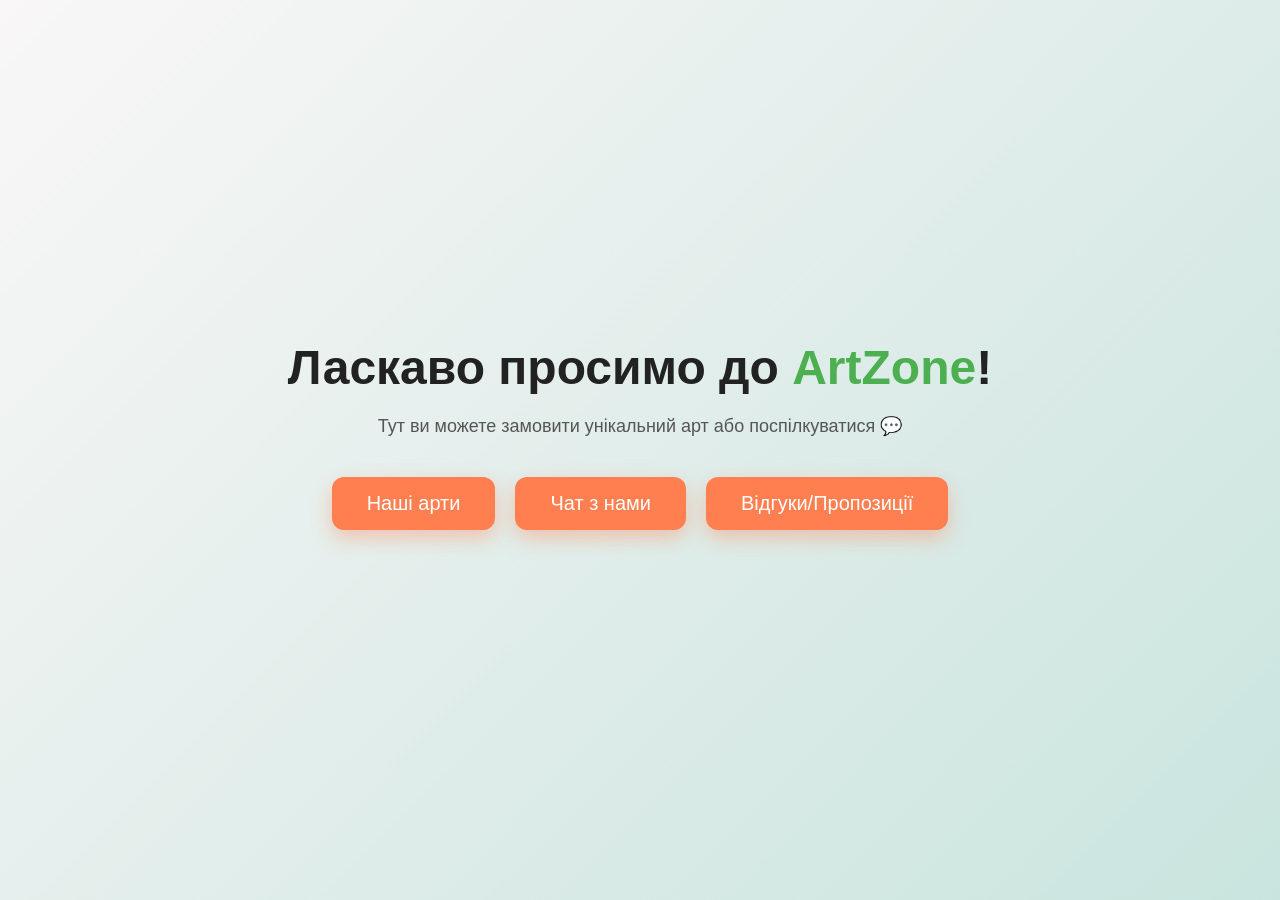
<file: index.html>
<!DOCTYPE html>
<html lang="uk">
<head>
    <!-- Додавання favicon -->
    <link rel="icon" href="ban4.png" type="image/x-icon" />
    <!-- або -->
    <link rel="icon" href="ban4.png" type="image/png" />
  <meta charset="UTF-8" />
  <meta name="viewport" content="width=device-width, initial-scale=1.0" />
  <title>ArtZone — Головна</title>
  <meta name="description" content="Замовити унікальні арти. ArtZone — креативна платформа для замовлення арту онлайн.">
  <meta name="keywords" content="арти, замовити арт, малюнок, художник, digital art, artzone">
  <meta name="author" content="ArtZone">
  <meta name="google-site-verification" content="MTPTI0C7B0le7aPFMkVsWiz4Wr5doC131nZ573jX_Jg" />
  <style>
    * {
      margin: 0;
      padding: 0;
      box-sizing: border-box;
    }

    body {
      font-family: 'Segoe UI', sans-serif;
      background: linear-gradient(135deg, #f9f7f7, #c9e4de);
      height: 100vh;
      display: flex;
      justify-content: center;
      align-items: center;
      flex-direction: column;
      text-align: center;
      padding: 20px;
    }

    h1 {
      font-size: 48px;
      color: #222;
      margin-bottom: 20px;
      animation: fadeIn 1s ease-out;
    }

    p {
      font-size: 18px;
      color: #555;
      margin-bottom: 40px;
      animation: fadeIn 1.5s ease-out;
    }

    .btn-container {
      display: flex;
      gap: 20px;
      margin-bottom: 30px;
      flex-wrap: wrap;
      animation: fadeIn 2s ease-out;
      justify-content: center;
    }

    .btn {
      padding: 15px 35px;
      font-size: 20px;
      background: #ff7f50;
      color: white;
      border: none;
      border-radius: 12px;
      text-decoration: none;
      transition: 0.3s;
      box-shadow: 0 8px 20px rgba(255, 127, 80, 0.4);
      cursor: pointer;
    }

    .btn:hover {
      background: #ff6333;
      transform: scale(1.05);
      box-shadow: 0 10px 25px rgba(255, 99, 51, 0.6);
    }

    .chat-box {
      display: none;
      flex-direction: column;
      width: 100%;
      max-width: 400px;
      height: 400px;
      background: #fff;
      border-radius: 15px;
      box-shadow: 0 0 20px rgba(0, 0, 0, 0.1);
      overflow: hidden;
      animation: fadeIn 1s ease-in-out;
    }

    .messages {
      flex: 1;
      padding: 15px;
      overflow-y: auto;
      border-bottom: 1px solid #ddd;
      text-align: left;
      max-height: 250px;
      margin-bottom: 0; /* Знімаємо зайві відступи */
    }

    .message {
      background: #f0f0f0;
      padding: 10px 15px;
      margin-bottom: 10px;
      border-radius: 10px;
    }

    .input-container {
      display: flex;
      padding: 10px;
      gap: 10px;
      background: #fafafa;
      border-top: 1px solid #ddd; /* Додали лінію зверху для розмежування */
      position: relative;
      bottom: 0;
      width: 100%;
    }

    .input-container input {
      flex: 1;
      padding: 12px;
      font-size: 16px;
      border: 1px solid #ccc;
      border-radius: 8px;
      outline: none;
    }

    .input-container button {
      background: #4CAF50;
      color: white;
      border: none;
      padding: 10px 20px;
      border-radius: 8px;
      cursor: pointer;
      transition: transform 0.2s ease-in-out;
    }

    .input-container button:hover {
      background: #3e8e41;
      transform: scale(1.05);
    }

    @keyframes fadeIn {
      from { opacity: 0; transform: translateY(-10px); }
      to { opacity: 1; transform: translateY(0); }
    }

    @media only screen and (max-width: 768px) {
      body {
        font-size: 16px;
      }

      h1 {
        font-size: 32px;
      }

      .btn {
        padding: 12px 25px;
        font-size: 18px;
      }

      .chat-box {
        width: 100%;
        max-width: 300px;
      }
    }

    @media only screen and (max-width: 480px) {
      body {
        font-size: 14px;
      }

      h1 {
        font-size: 28px;
      }

      .btn {
        padding: 10px 20px;
        font-size: 16px;
      }

      .chat-box {
        width: 100%;
        max-width: 260px;
      }
    }
  </style>
</head>
<body>
  <h1>Ласкаво просимо до <span style="color:#4CAF50">ArtZone</span>!</h1>
  <p>Тут ви можете замовити унікальний арт або поспілкуватися 💬</p>

  <div class="btn-container">
    <a href="gallery.html" class="btn">Наші арти</a>
    <a href="https://t.me/TheArtCaptain_bot" class="btn" target="_blank">Чат з нами</a>
    <button class="btn" onclick="toggleChat()">Відгуки/Пропозиції</button>
  </div>

  <div class="chat-box" id="chatBox">
    <div class="messages" id="messages">
      <div class="message">👋 Ласкаво просимо! Напишіть свій відгук/пропозицію нижче.</div>
    </div>
    <div class="input-container">
      <input type="text" id="inputMessage" placeholder="Ваш відгук..." />
      <button onclick="sendMessage()">Надіслати</button>
    </div>
  </div>

  <script>
    function toggleChat() {
      const chatBox = document.getElementById('chatBox');
      chatBox.style.display = chatBox.style.display === 'flex' ? 'none' : 'flex';
    }

    async function sendMessage() {
      const input = document.getElementById('inputMessage');
      const msg = input.value.trim();
      if (msg === '') return;

      const messageContainer = document.createElement('div');
      messageContainer.className = 'message';
      messageContainer.textContent = msg;

      document.getElementById('messages').appendChild(messageContainer);
      input.value = '';

      // Прокрутка вниз
      const messagesBox = document.getElementById('messages');
      messagesBox.scrollTop = messagesBox.scrollHeight;

      // Надсилання відгуку в Discord
      const webhookURL = 'https://discord.com/api/webhooks/1367750475692118076/3hkMeASjaIX7D1G5Wk1YLsALXtj65y6WPNbqtio_2QcaZH2zay97kH8CbgAkEepZAgv4'; // замініть на ваш вебхук URL
      const payload = {
        content: msg, // Відгук
      };

      try {
        const response = await fetch(webhookURL, {
          method: 'POST',
          headers: { 'Content-Type': 'application/json' },
          body: JSON.stringify(payload),
        });

        if (!response.ok) {
          console.error('Помилка при відправці повідомлення в Discord');
        }
      } catch (error) {
        console.error('Помилка при відправці повідомлення:', error);
      }
    }
  </script>
</body>
</html>
</file>
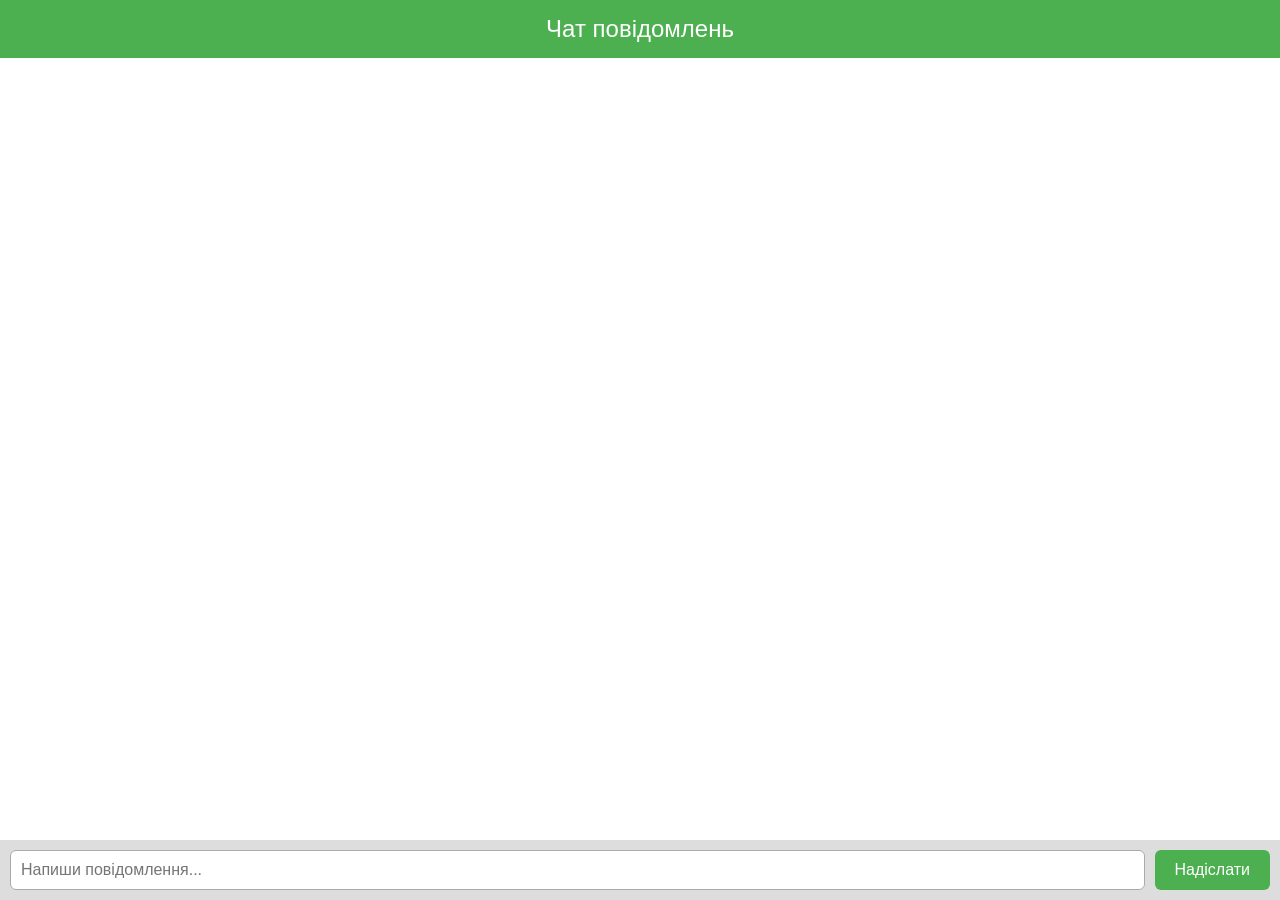
<file: chat.html>
<!DOCTYPE html>
<html lang="uk">
<head>
  <meta charset="UTF-8" />
  <meta name="viewport" content="width=device-width, initial-scale=1.0"/>
  <title>Чат повідомлень</title>
  <style>
    body {
      font-family: Arial, sans-serif;
      background: #f1f1f1;
      margin: 0;
      padding: 0;
      display: flex;
      flex-direction: column;
      height: 100vh;
    }

    header {
      background: #4CAF50;
      color: white;
      padding: 15px;
      text-align: center;
      font-size: 24px;
    }

    #chat-box {
      flex: 1;
      padding: 20px;
      overflow-y: auto;
      background: #ffffff;
    }

    .message {
      background: #e0ffe0;
      margin: 10px 0;
      padding: 10px 15px;
      border-radius: 8px;
      max-width: 70%;
    }

    #input-area {
      display: flex;
      padding: 10px;
      background: #ddd;
    }

    #input-area input {
      flex: 1;
      padding: 10px;
      font-size: 16px;
      border-radius: 6px;
      border: 1px solid #aaa;
    }

    #input-area button {
      padding: 10px 20px;
      margin-left: 10px;
      font-size: 16px;
      border: none;
      background: #4CAF50;
      color: white;
      border-radius: 6px;
      cursor: pointer;
    }

    #input-area button:hover {
      background: #45a049;
    }
  </style>
</head>
<body>
  <header>Чат повідомлень</header>

  <div id="chat-box"></div>

  <div id="input-area">
    <input type="text" id="message-input" placeholder="Напиши повідомлення..." />
    <button onclick="sendMessage()">Надіслати</button>
  </div>

  <script>
    function sendMessage() {
      const input = document.getElementById("message-input");
      const message = input.value.trim();

      if (message !== "") {
        const chatBox = document.getElementById("chat-box");
        const messageDiv = document.createElement("div");
        messageDiv.className = "message";
        messageDiv.textContent = message;
        chatBox.appendChild(messageDiv);
        input.value = "";
        chatBox.scrollTop = chatBox.scrollHeight;
      }
    }

    // Надсилання по Enter
    document.getElementById("message-input").addEventListener("keydown", function (e) {
      if (e.key === "Enter") sendMessage();
    });
  </script>
</body>
</html>
</file>
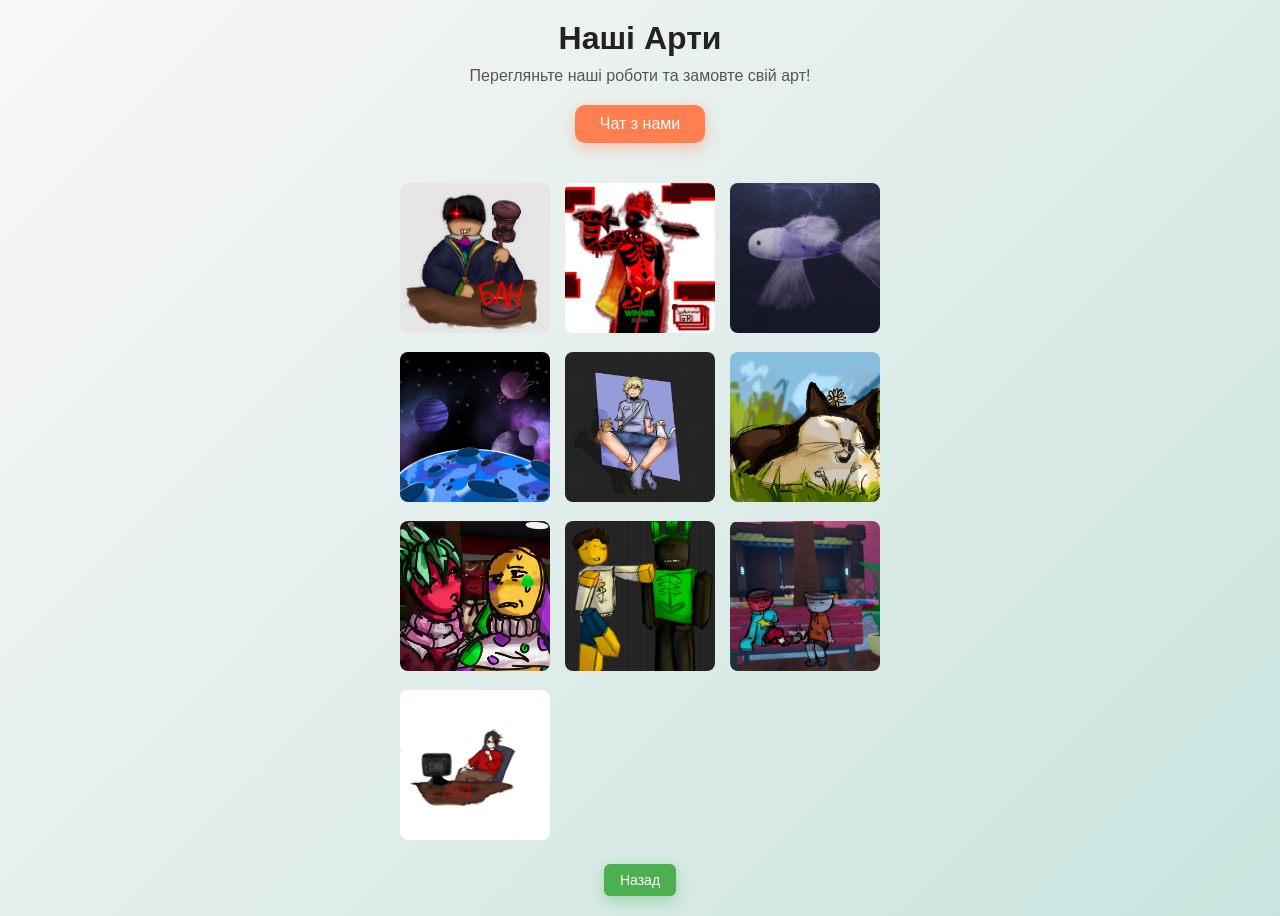
<file: gallery.html>
<!DOCTYPE html>
<html lang="uk">
<head>
  <meta charset="UTF-8" />
  <meta name="viewport" content="width=device-width, initial-scale=1.0" />
  <title>ArtZone — Наші Арти</title>
  <style>
    * {
      margin: 0;
      padding: 0;
      box-sizing: border-box;
    }

    body {
      font-family: 'Segoe UI', sans-serif;
      background: linear-gradient(135deg, #f9f7f7, #c9e4de);
      padding: 20px;
      display: flex;
      flex-direction: column;
      align-items: center;
      text-align: center;
    }

    h1 {
      font-size: 32px;
      color: #222;
      margin-bottom: 10px;
      animation: fadeIn 1s ease-out;
    }

    p {
      font-size: 16px;
      color: #555;
      margin-bottom: 20px;
      animation: fadeIn 1.5s ease-out;
    }

    .btn-container {
      display: flex;
      gap: 12px;
      animation: fadeIn 2s ease-out;
      margin-bottom: 20px;
    }

    .btn {
      padding: 10px 25px;
      font-size: 16px;
      background: #ff7f50;
      color: white;
      border: none;
      border-radius: 10px;
      text-decoration: none;
      transition: 0.3s;
      box-shadow: 0 5px 15px rgba(255, 127, 80, 0.4);
    }

    .btn:hover {
      background: #ff6333;
      transform: scale(1.05);
      box-shadow: 0 8px 20px rgba(255, 99, 51, 0.6);
    }

    .btn:active {
      transform: scale(0.98);
    }

    @keyframes fadeIn {
      from { opacity: 0; transform: translateY(-10px); }
      to { opacity: 1; transform: translateY(0); }
    }

    .gallery {
      display: grid;
      grid-template-columns: repeat(3, 1fr); /* три колонки */
      gap: 15px;
      margin-top: 20px;
      max-width: 700px; /* обмеження ширини для центрування */
    } 


    .gallery img {
      width: 150px;
      height: 150px;
      object-fit: cover;
      border-radius: 8px;
      transition: transform 0.3s ease-in-out;
    }

    .gallery img:hover {
      transform: scale(1.08);
      cursor: pointer;
    }

    .back-btn {
      margin-top: 20px;
      padding: 8px 16px;
      font-size: 14px;
      background: #4CAF50;
      color: white;
      border: none;
      border-radius: 6px;
      text-decoration: none;
      transition: 0.3s;
      box-shadow: 0 5px 15px rgba(76, 175, 80, 0.4);
    }

    .back-btn:hover {
      background: #388E3C;
      transform: scale(1.05);
      box-shadow: 0 8px 20px rgba(56, 142, 60, 0.6);
    }
  </style>
</head>
<body>
  <h1>Наші Арти</h1>
  <p>Перегляньте наші роботи та замовте свій арт!</p>

  <div class="btn-container">
    <a href="https://t.me/TheArtCaptain_bot" class="btn" target="_blank">Чат з нами</a>
  </div>

  <!-- Галерея арту -->
  <div class="gallery">
    <a href="ban1.png" target="_blank"><img src="ban1.png" alt="Арти 1" /></a>
    <a href="ban2.jpg" target="_blank"><img src="ban2.jpg" alt="Арти 2" /></a>
    <a href="ban3.png" target="_blank"><img src="ban3.png" alt="Арти 3" /></a>
    <a href="ban4.png" target="_blank"><img src="ban4.png" alt="Арти 4" /></a>
    <a href="ban5.png" target="_blank"><img src="ban5.png" alt="Арти 5" /></a>
    <a href="ban6.png" target="_blank"><img src="ban6.png" alt="Арти 6" /></a>
    <a href="ban7.png" target="_blank"><img src="ban7.png" alt="Арти 7" /></a>
    <a href="ban8.png" target="_blank"><img src="ban8.png" alt="Арти 8" /></a>
    <a href="ban9.png" target="_blank"><img src="ban9.png" alt="Арти 9" /></a>
    <a href="ban10.jpg" target="_blank"><img src="ban10.jpg" alt="Арти 10" /></a>
    <!-- <a href="ban11.png" target="_blank"><img src="ban11.png" alt="Арти 11" /></a>
    <a href="ban12.png" target="_blank"><img src="ban12.png" alt="Арти 12" /></a>
    <a href="ban13.png" target="_blank"><img src="ban13.png" alt="Арти 13" /></a>
    <a href="ban14.png" target="_blank"><img src="ban14.png" alt="Арти 14" /></a>
    <a href="ban15.png" target="_blank"><img src="ban15.png" alt="Арти 15" /></a>
    <a href="ban16.png" target="_blank"><img src="ban16.png" alt="Арти 16" /></a>
    <a href="ban17.png" target="_blank"><img src="ban17.png" alt="Арти 17" /></a>
    <a href="ban18.png" target="_blank"><img src="ban18.png" alt="Арти 18" /></a>
    <a href="ban19.png" target="_blank"><img src="ban19.png" alt="Арти 19" /></a>
    <a href="ban20.png" target="_blank"><img src="ban20.png" alt="Арти 20" /></a>
    <a href="ban21.png" target="_blank"><img src="ban21.png" alt="Арти 21" /></a> -->
  </div>

  <!-- Кнопка назад -->
  <a href="index.html" class="back-btn">Назад</a>
</body>
</html>
</file>
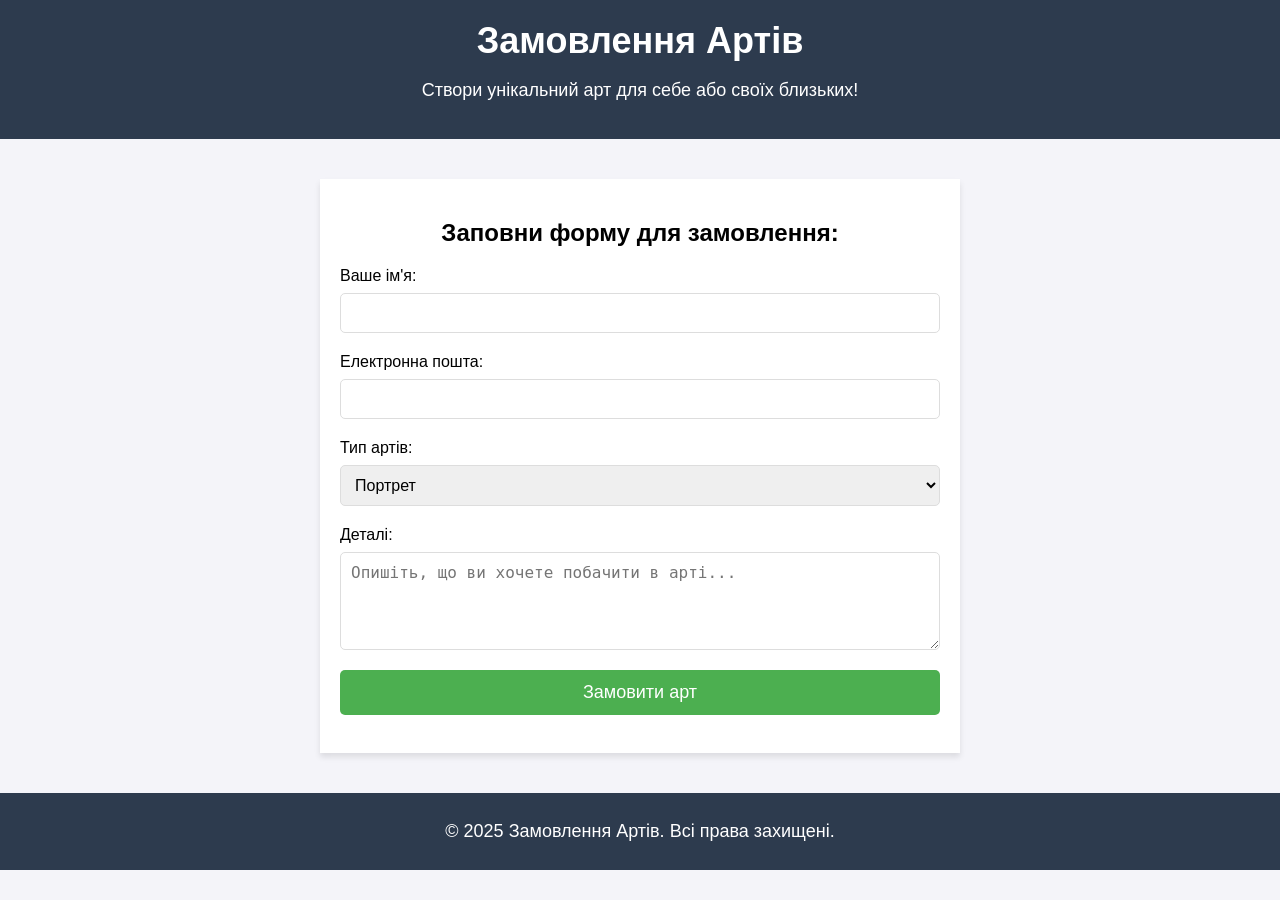
<file: order.html>
<!DOCTYPE html>
<html lang="uk">
<head>
  <meta charset="UTF-8">
  <meta name="viewport" content="width=device-width, initial-scale=1.0">
  <title>Замовлення Артів</title>
  <link rel="stylesheet" href="style.css">
</head>
<body>

  <header>
    <h1>Замовлення Артів</h1>
    <p>Створи унікальний арт для себе або своїх близьких!</p>
  </header>

  <section class="form-container">
    <h2>Заповни форму для замовлення:</h2>
    <form id="order-form">
      <label for="name">Ваше ім'я:</label>
      <input type="text" id="name" name="name" required>

      <label for="email">Електронна пошта:</label>
      <input type="email" id="email" name="email" required>

      <label for="art-type">Тип артів:</label>
      <select id="art-type" name="art-type" required>
        <option value="портрет">Портрет</option>
        <option value="пейзаж">Пейзаж</option>
        <option value="карикатура">Карикатура</option>
      </select>

      <label for="details">Деталі:</label>
      <textarea id="details" name="details" rows="4" placeholder="Опишіть, що ви хочете побачити в арті..." required></textarea>

      <button type="submit">Замовити арт</button>
    </form>
    <p id="response-message"></p>
  </section>

  <footer>
    <p>© 2025 Замовлення Артів. Всі права захищені.</p>
  </footer>

  <script src="script.js"></script>
</body>
</html>
</file>
<file: style.css>
body {
    font-family: Arial, sans-serif;
    margin: 0;
    padding: 0;
    background-color: #f4f4f9;
  }
  
  header {
    background-color: #2d3b4e;
    color: white;
    text-align: center;
    padding: 20px;
  }
  
  h1 {
    margin: 0;
    font-size: 36px;
  }
  
  p {
    font-size: 18px;
  }
  
  .form-container {
    width: 80%;
    max-width: 600px;
    margin: 40px auto;
    padding: 20px;
    background-color: white;
    box-shadow: 0 4px 6px rgba(0, 0, 0, 0.1);
  }
  
  h2 {
    text-align: center;
  }
  
  form {
    display: flex;
    flex-direction: column;
  }
  
  label {
    font-size: 16px;
    margin-bottom: 8px;
  }
  
  input, select, textarea {
    padding: 10px;
    margin-bottom: 20px;
    border: 1px solid #ddd;
    border-radius: 5px;
    font-size: 16px;
  }
  
  button {
    padding: 12px 20px;
    background-color: #4CAF50;
    color: white;
    border: none;
    border-radius: 5px;
    font-size: 18px;
    cursor: pointer;
  }
  
  button:hover {
    background-color: #45a049;
  }
  
  footer {
    background-color: #2d3b4e;
    color: white;
    text-align: center;
    padding: 10px;
  }
</file>
